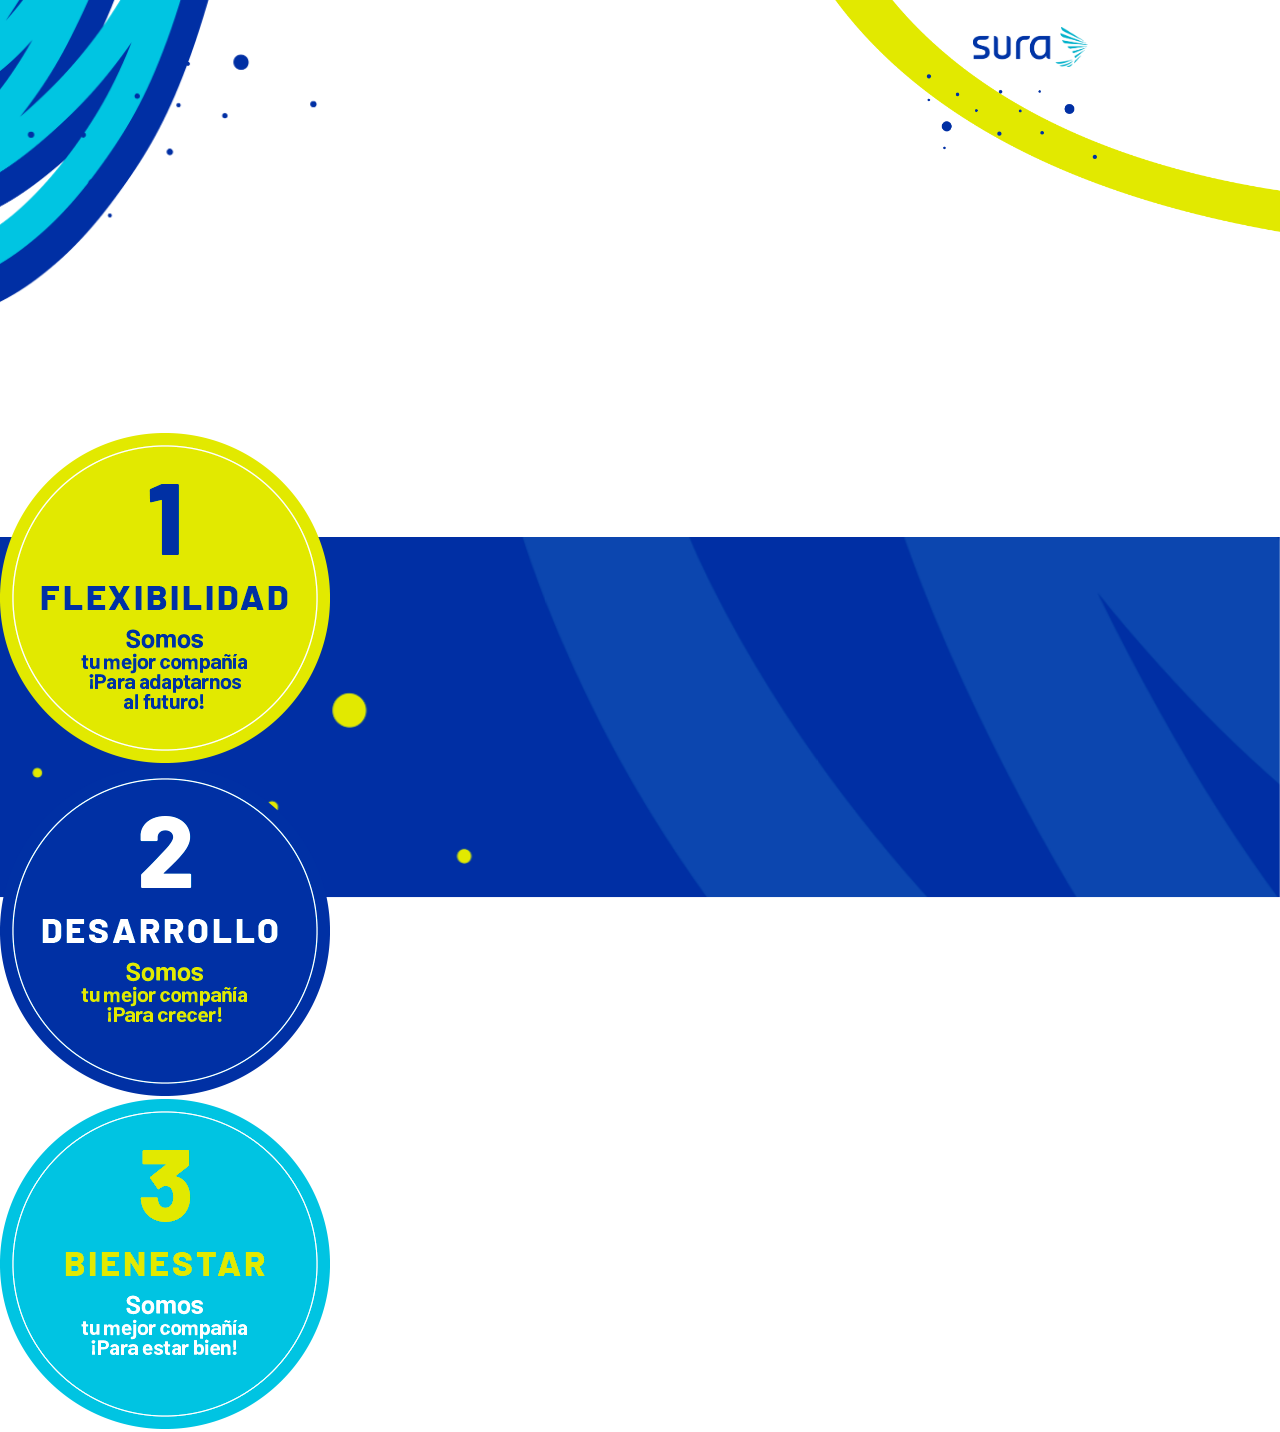
<file: index.html>
<!DOCTYPE html>
<html lang="en">
<head>
    <meta charset="UTF-8">
    <meta http-equiv="X-UA-Compatible" content="IE=edge">
    <meta name="viewport" content="width=device-width, initial-scale=1.0">
    <link rel="stylesheet" type="text/css" href="public/styles.css">     
    <link href="https://cdn.jsdelivr.net/npm/bootstrap@5.3.0/dist/css/bootstrap.min.css" rel="stylesheet" integrity="sha384-9ndCyUaIbzAi2FUVXJi0CjmCapSmO7SnpJef0486qhLnuZ2cdeRhO02iuK6FUUVM" crossorigin="anonymous">
    <title>Sura</title>
</head>
<body>
    <header class="cajaheader">
        <div class="header-content">
            <img class="logo img-fluid" src="public/img/logo.png">
            <img class="imgizq img-fluid" src="public/img/fondoizq.png">
            <img class="imgder img-fluid" src="public/img/fondoderecha.png">
            <div class="text-content text-center">
                <h1 class="fade-in" style="font-size: 55px;">Somos</h1>
                <h1 class="fade-in" style="color: #4ec3e0; font-size: 65px;padding-right: 12%; ">TU MEJOR</h1>
                <h1 class="fade-in" style="font-size: 80px; padding-right: 4%;">compañía</h1>
                <p class="mt-4 mb-5" style="z-index: 2!important;">Oferta de <b>Valor Interna</b></p>
            </div>
        </div>

        <div class="container card-group mb-5" style="width: 50%;">
         
            <div class="card bg-transparent border-0 "style="margin-right: 20px;">
                <img src="public/img/circ1.png" class="card-img-top"   alt="...">
                <div class="card-body"></div>
            </div>
            <div class="card bg-transparent border-0" style="margin-right: 20px;">
                <img src="public/img/circ2.png" class="card-img-top" alt="...">
                <div class="card-body"></div>
            </div>
            <div class="card bg-transparent border-0">
                <img src="public/img/circ3.png" class="card-img-top" alt="...">
                <div class="card-body"></div>
            </div>      
        </div>
    </header>   

 
    <footer class="cajafooter fixed-footer">       
        <div>
            <img class="img-fluid d-none d-sm-block" src="public/img/footer.png">  
                          
        </div>           
    </footer>


    <script src="https://cdn.jsdelivr.net/npm/bootstrap@5.3.0/dist/js/bootstrap.bundle.min.js" integrity="sha384-geWF76RCwLtnZ8qwWowPQNguL3RmwHVBC9FhGdlKrxdiJJigb/j/68SIy3Te4Bkz" crossorigin="anonymous"></script>
</body>
</html>
</file>
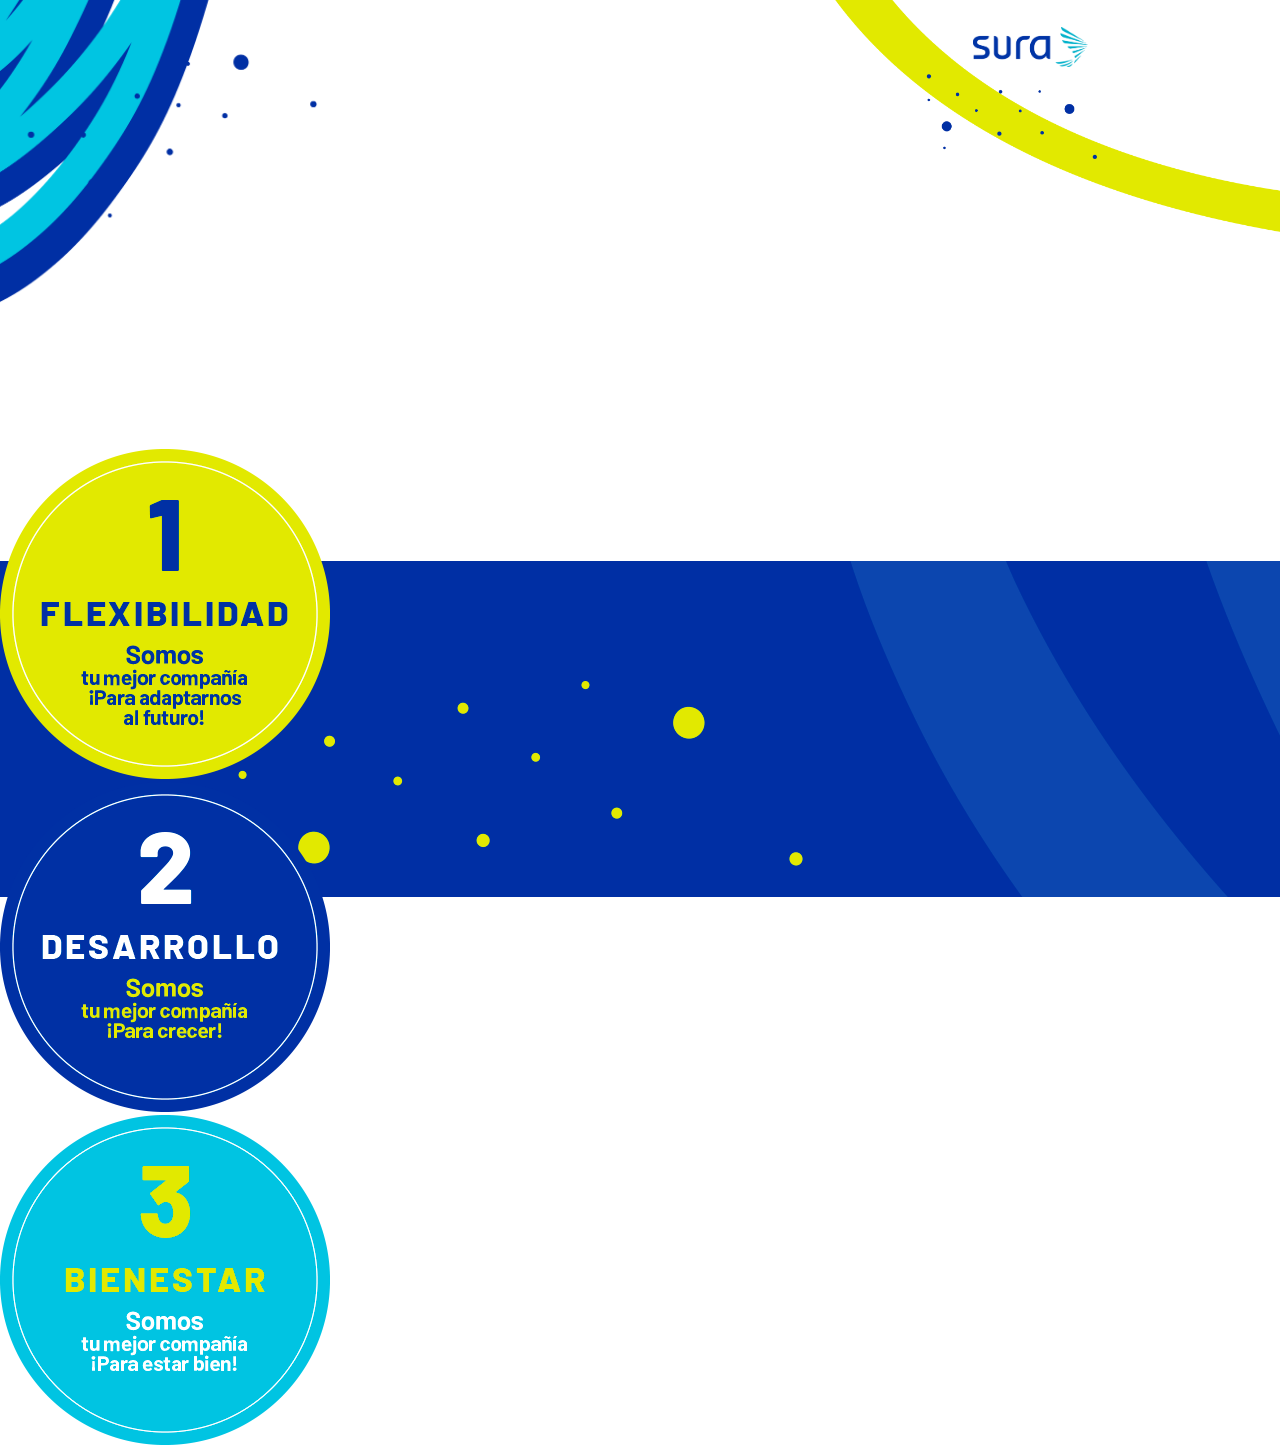
<file: home.html>
<!DOCTYPE html>
<html lang="en">
<head>
    <meta charset="UTF-8">
    <meta http-equiv="X-UA-Compatible" content="IE=edge">
    <meta name="viewport" content="width=device-width, initial-scale=1.0">
    <link rel="stylesheet" type="text/css" href="public/styles.css">     
    <link href="https://cdn.jsdelivr.net/npm/bootstrap@5.3.0/dist/css/bootstrap.min.css" rel="stylesheet" integrity="sha384-9ndCyUaIbzAi2FUVXJi0CjmCapSmO7SnpJef0486qhLnuZ2cdeRhO02iuK6FUUVM" crossorigin="anonymous">
    <title>Sura</title>
</head>
<body>
    <header class="cajaheader">
        <div class="header-content">
            <img class="logo img-fluid" src="public/img/logo.png">
            <img class="imgizq img-fluid" src="public/img/fondoizq.png">
            <img class="imgder img-fluid" src="public/img/fondoderecha.png">
            <div class="text-content text-center">
                <h1 style="font-size: 50px;">Somos</h1>
                <h1 style="color: #4ec3e0; font-size: 60px;padding-right: 10%;">TU MEJOR</h1>
                <h1 style="font-size: 65px; padding-right: 4%;">compañía</h1>
                <p class="mt-4">Oferta de <b>Valor Interna</b></p>
            </div>
        </div>

        <div class="container card-group" style="margin-top: 11%; width: 50%;">
            <div class="card bg-transparent border-0 "style="margin-right: 20px;">
                <img src="public/img/circ1.png" class="card-img-top"   alt="...">
                <div class="card-body"></div>
            </div>
            <div class="card bg-transparent border-0" style="margin-right: 20px;">
                <img src="public/img/circ2.png" class="card-img-top" alt="...">
                <div class="card-body"></div>
            </div>
            <div class="card bg-transparent border-0">
                <img src="public/img/circ3.png" class="card-img-top" alt="...">
                <div class="card-body"></div>
            </div>
        </div>
    </header>

   

    <footer class="cajafooter">
        
        <div>
            <img class="img-fluid" src="public/img/footer.png">
        </div>
    </footer>


    <script src="https://cdn.jsdelivr.net/npm/bootstrap@5.3.0/dist/js/bootstrap.bundle.min.js" integrity="sha384-geWF76RCwLtnZ8qwWowPQNguL3RmwHVBC9FhGdlKrxdiJJigb/j/68SIy3Te4Bkz" crossorigin="anonymous"></script>
</body>
</html>
</file>
<file: public/styles.css>
@import url('https://fonts.googleapis.com/css2?family=Barlow:wght@300;400;500;600;700;800&display=swap');

html, body {
    height: 100%;
    margin: 0; 
    font-family: "Barlow", sans-serif;
}
body p{
  line-height: 1.7rem;
}

@keyframes fade-in {
    from {
      opacity: 0;      
    }
    to {
      opacity: 1;      
    }
  }
  
  h1, p{
    opacity: 0;
    animation: fade-in 2.3s ease-in;
    animation-fill-mode: forwards;
    font-family: "Barlow", sans-serif;
  }

.header-content h1, p{
    color: #0033a0; 
    font-weight: bold;       
}

.text-content{
    padding-top: 100px;
}

.text-content h1{
    margin-top: 0px;
    margin-bottom: -15px;
}

.cajaheader{
    height: 0%;
}

.logo{
    width: 7%;
    position: absolute;
    float: right;
    right: 15%;
    top: 6%;
}

.imgizq {
    width: 25%;
    float: left; /* Hace que la imagen se alinee a la izquierda */
    left: 0%;
    position: absolute;
}

.imgder {
    width: 35%;
    float: right; /* Hace que la imagen se alinee a la derecha */    
    position: absolute;
    right: 0%;
}

.card:hover {
    transform: scale(1.03);
    transition: transform 0.5s ease;
  }

  .cajafooter {
    position: fixed;
    bottom: 0;
    left: 0;
    width: 100%;
    z-index: 0;
  }


  .fixed-footer img {
    width: 100%;
    height: 40vh;
    object-fit: cover;
  }


.card-group{
  position: relative;
  z-index: 1;
  margin-top: 95px;
}


/* FLEX   */

.row {
display: flex;
align-items: center;
justify-content: center;
height: 40vh;
}

.flex-content{
  display: flex;
  align-items: center;
  justify-content: space-between;
  padding: 20px;
}

.flex-content  .header-content .col-md-6 {
  display: flex;
  align-items: center;
  justify-content: center;
}

.section-flex {
  height: 100vh;
  background-image: url('../public/img/flex/fondoflexazul.png');
  background-size: cover;
  background-position: center;
  display: flex;
  flex-direction: column;
  justify-content: center;
  align-items: center;
  text-align: center;
  padding: 20px;
  margin-top: 15%; 
}



.section-video{
  margin-top: 4%;
  flex-direction: column;
  justify-content: center;
  align-items: center;
  text-align: center;
  height: 75vh;
}

.video-container {
  position: relative;
  padding-bottom: 56.25%; /* Proporción 16:9 (dividir altura entre anchura) */
  height: 0;
  overflow: hidden;
}

.video-container iframe {
  position: absolute;
  top: 0;
  left: 0;
  width: 100%;
  height: 100%;
}

.video-principal iframe{ 
  top: 0;
  left: 0;
  width: 80%;
  height: 50vh;

}

.section-trivia {
  height: 130vh;
  background-image: url('../public/img/flex/fondoflexamar.png');
  background-size: cover;
  background-position: center;
  display: flex;
  flex-direction: column;
  justify-content: center;
  align-items: center;
  text-align: center;
  padding: 20px;
  margin-top: 17%; 
}

.card{
  margin: 0;
  padding: 0;
}

.imgonda{
  position: absolute;
    top: 100%;
    left: 0;
    width: 15%;
    height: 17%;
    background-image: url('ruta/de/la/imagen.jpg');
    background-size: cover;
    z-index: 9999;
}

.section-slider{
  width: 100%;
  height: 50vh;
}

.section-slider .card{  
  width: 100%;
  height: 300px;
  border-radius: 25px;
  display: flex;
  text-align: center;
  place-content: center;
  justify-content: center;
}

.section-slider .card-text{
  font-size: 15px;
  text-align: center;
}


.section-slider .card-body{  
  border-radius: 25px;  
}

.bg-slider{
  background-color: #ffff;
  padding-bottom: 30px;
}

.box-slider{
  display: flex;
  padding: 0 10px;
  align-items: center;
  justify-content: center;
  min-height: 20vh;
  background: #ffff;
  max-width: 1200px;
}

.wrapper-slide {  
  position: relative;
  overflow-x: hidden;
  max-width: 1180px; /* Modifica el ancho del contenedor a un valor menor */
  background: #fff;
  border-radius: 13px;
  display: flex; /* Agrega la propiedad flexbox */
  justify-content: center; /* Centra los elementos en el contenedor */
  align-items: center; /* Centra los elementos en el contenedor */
}

.wrapper-slide .icon {
  height: 100%;
  width: 120px;
  display: flex;
  align-items: center;  
}

.icon:first-child {
  left: 0;
  display: none;
  background: linear-gradient(90deg, #fff 70%, transparent);
}
.icon:last-child {
  right: 0;
  justify-content: flex-end;
  background: linear-gradient(-90deg, #fff 70%, transparent);
}
.icon i {
  width: 45px;
  height: 45px;
  cursor: pointer;
  font-size: 1.2rem;
  text-align: center;
  line-height: 50px;
  border-radius: 50%;
  background-color: #ffff;
  z-index: 1;
}
.icon i:hover {
  background: #ffff;
}
.icon:first-child i {
  margin-right: 15px;
  
} 
.icon:last-child i {
  margin-left: 15px;
} 
.wrapper-slide .tabs-box {
  display: flex; 
  list-style: none;
  overflow-x: hidden;
  scroll-behavior: smooth;
}

.tab img{
  width: 300px;
}

.tabs-box.dragging {
  scroll-behavior: auto;
  cursor: grab;
}
.tabs-box .tab {
  cursor: pointer;
  font-size: 1.18rem;
  white-space: nowrap;  
  padding: 13px 20px;
  border-radius: 30px; 
}

.tabs-box.dragging .tab {
  user-select: none;
  pointer-events: none;
}

.tabs-box .tab.active img{
  filter: grayscale(0%);
}

.fa-angle-right {
  font-size: 250% !important; /* Ajusta el tamaño del icono */
  font-weight:bold; /* Ajusta el grosor del icono */
  color: #0033a0;
}
.fa-angle-left {
  font-size: 250% !important; /* Ajusta el tamaño del icono */
  font-weight: bold; /* Ajusta el grosor del icono */
  color: #0033a0;
}


.section-footer{
height: 10vh;

}

.img-footer {
  position: relative;
}

.img-footer::before{
  content: "";  
  background-repeat: no-repeat;
  background-position: bottom left;
  position: absolute;
  bottom: 0;
  left: 0;
  width: 100%;
  height: auto;
  z-index: -1;
}

.download-links{ 
  justify-content: center;
  align-items: center;
  place-content: center;
  margin-top: 0%;
  margin-bottom: -9%;
}

@media (max-width: 1366px) {   


   .logo{
    width: 9%;
    right: 15%;
    top: 3%;
    z-index: -1;
   }   

   .flex-content{
    height: 83vh;   
    padding-bottom: 17%;
   }
   
   .section-video{
    height: 110vh;
   }

   .section-trivia{
    height: 150vh;
    padding-bottom: 20px;
   }

   .section-slider{
    height: 100vh;
   }
   .section-footer img{
    width: 60%;
   }

}

@media (max-width: 1200px) {

    .logo{
        width: 9%;
        right: 15%;
        top: 4%;
       }

    .card-group{
        margin-top: 6% !important;
        width: 70% !important;
       }
   
  }

  @media (max-width: 1024px) {
    .logo{
      width: 10%;
      right: 11%;
      top: 2%;
     }


  .text-content{
   padding-top: 152px;
  }

  .cajafooter{
    margin-top: 23%;
  }

  .card-group{
    margin-top: 25% !important;
   
   }

 
  }
   

  @media (max-width: 415px) {
    .imgizq {
      width: 60%;
      float: left; 
      left: 0%;
      position: absolute;
  }
  
  .imgder {
      width: 50%;
      float: right;    
      position: absolute;
      right: 0%;
  }

  .logo{
    width: 25%;
    right: 3%;
    top: 2%;
   }

   .flex-content{
    height: 60vh;   
    padding-bottom: 20%;
   }
 


   .section-flex{
    margin-top: 180%;
    height: 135vh;   
   }

   .section-flex h1{
    margin-top: 10%;
    margin-bottom: 10%;
    z-index: 2;
   }
    
   .texto-flex-img{
    position: relative;
    z-index: 1;
   }


   .imgonda{
    z-index: 0;
    width: 35%;
    top: 125%;      
   }     
  
   .section-video{    
    height: 160vh;    
   }
   .section-trivia{
    height: 170vh;    
   }

   .section-slider{
    height: 60vh;
   }

   .wrapper-slide{
    padding: 0;
    max-width: 100%;
   }
   
   .section-flex p{
    z-index: 1;
   }
  
  

  }
</file>
